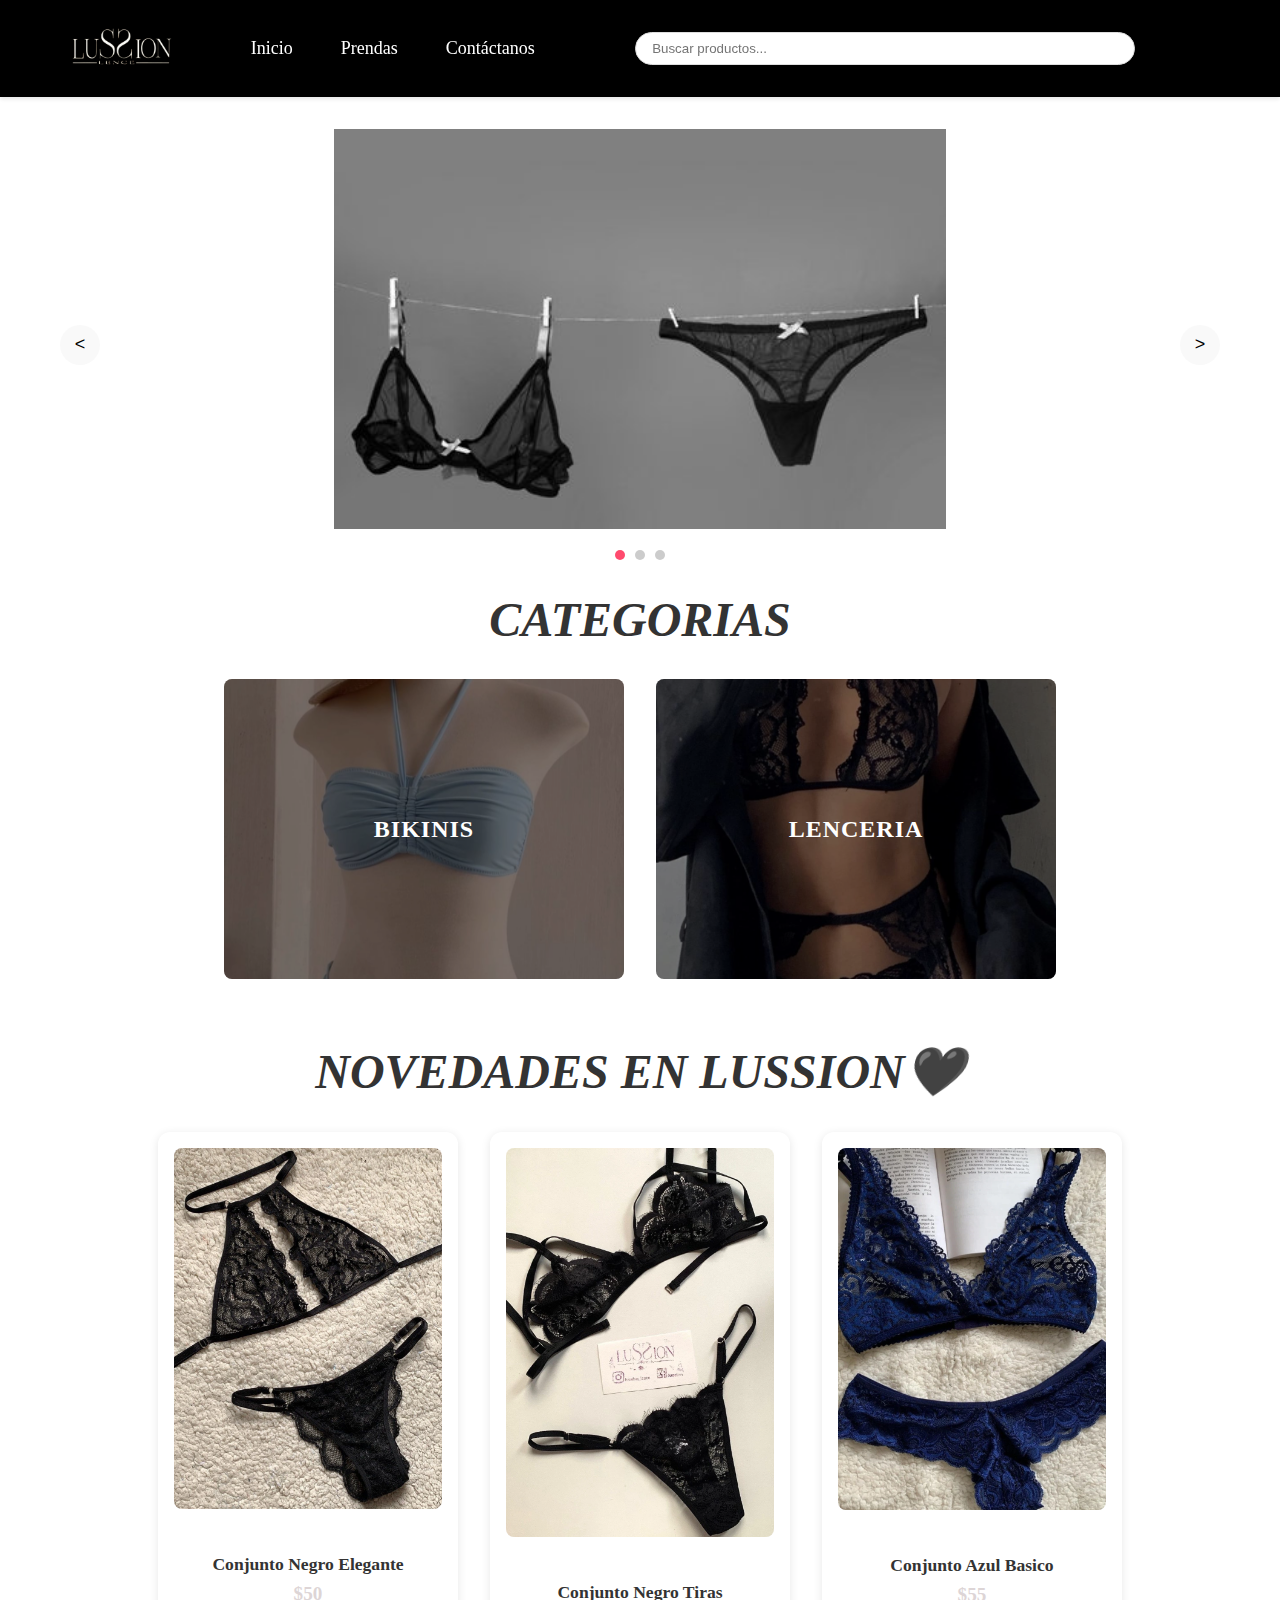
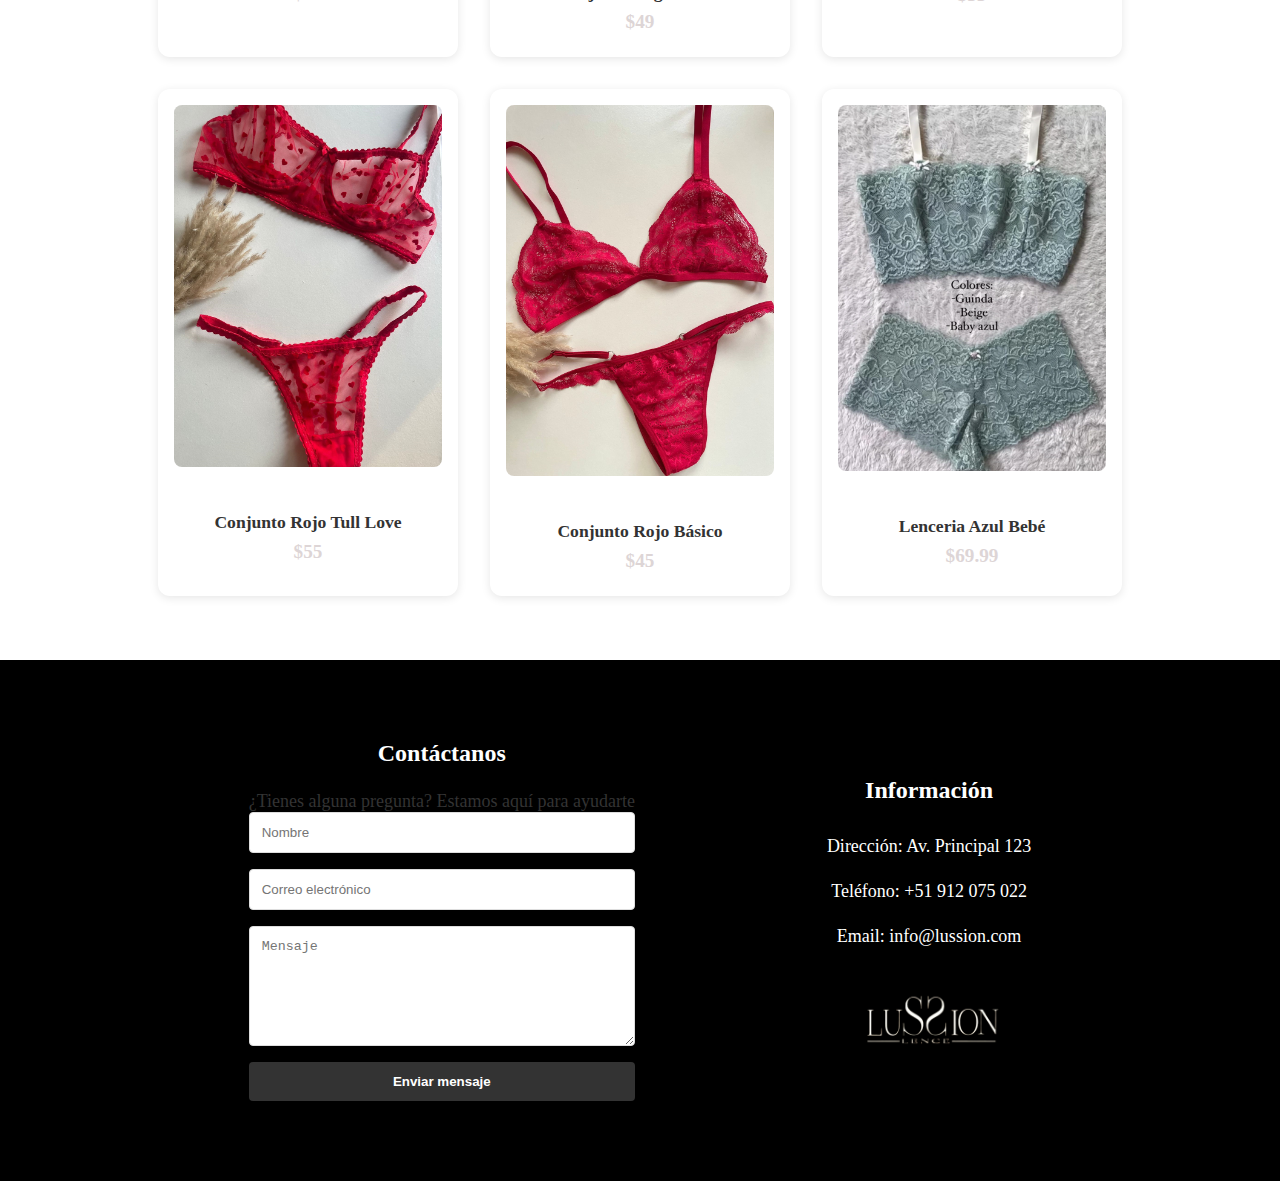
<file: index.html>
<!DOCTYPE html>
<html lang="es">
  <head>
    <meta charset="UTF-8" />
    <meta name="viewport" content="width=device-width, initial-scale=1.0" />
    <title>Lussion Lence</title>

    <link rel="stylesheet" href="style.css" />
  </head>
  <body>
    <nav class="navbar">
      <div class="nav-container">
        <div class="logo">
          <img src="fotos/logo.png" alt="LUSSION" class="logo-image" />
        </div>
        <div class="nav-links">
          <a href="index.html" class="nav-link">Inicio</a>
          <a href="#productGrid" class="nav-link">Prendas</a>
          <a href="#contacto" class="nav-link">Contáctanos</a>
        </div>
        <div class="search-bar">
          <input type="text" placeholder="Buscar productos..." />
          <i class="bx bx-search"></i>
        </div>
        <div class="nav-icons">
          <i class="bx bx-heart"></i>
          <i class="bx bx-cart"></i>
        </div>
        <div class="menu-toggle">
          <i class="bx bx-menu"></i>
        </div>
      </div>
    </nav>

    <div class="carousel">
      <button class="carousel-button prev" id="prevBtn">&lt;</button>
      <button class="carousel-button next" id="nextBtn">&gt;</button>

      <div class="carousel-container">
        <div class="carousel-slide">
          <img src="fotos/carrusel1.jpg" alt="Imagen 1" />
        </div>
        <div class="carousel-slide">
          <img src="fotos/carrusel2.webp" alt="Imagen 2" />
        </div>
        <div class="carousel-slide">
          <img src="fotos/carrusel3.jpg" alt="Imagen 3" />
        </div>
      </div>

      <div class="carousel-dots">
        <span class="dot active"></span>
        <span class="dot"></span>
        <span class="dot"></span>
      </div>
    </div>

    <main>
      <section class="categories">
        <h2>CATEGORIAS</h2>
        <div class="category-grid">
          <a href="category.html?id=1" class="category-card">
            <img src="fotos/bikini celeste.jpg" alt="Conjuntos" />
            <div class="category-overlay">
              <h3>BIKINIS</h3>
            </div>
          </a>
          <a href="lenceria.html" class="category-card">
            <img src="fotos/foto1.jpg" alt="Lencería" />
            <div class="category-overlay">
              <h3>LENCERIA</h3>
            </div>
          </a>
        </div>
      </section>

      <section class="products">
        <h2>NOVEDADES EN LUSSION🖤</h2>
        <div class="product-grid" id="productGrid"></div>
      </section>
    </main>

    <footer id="contacto" class="footer">
      <div class="footer-content">
        <div class="footer-section">
          <h3>Contáctanos</h3>
          <p>¿Tienes alguna pregunta? Estamos aquí para ayudarte</p>
          <form class="contact-form">
            <input type="text" placeholder="Nombre" required />
            <input type="email" placeholder="Correo electrónico" required />
            <textarea placeholder="Mensaje" required></textarea>
            <button type="submit" class="submit-btn">Enviar mensaje</button>
          </form>
        </div>
        <div class="footer-section">
          <h3>Información</h3>
          <ul>
            <li><i class="bx bx-map"></i> Dirección: Av. Principal 123</li>
            <li><i class="bx bx-phone"></i> Teléfono: +51 912 075 022</li>
            <li><i class="bx bx-envelope"></i> Email: info@lussion.com</li>
          </ul>
          <div class="social-links">
            <a href="#"><i class="bx bxl-facebook"></i></a>
            <a href="#"><i class="bx bxl-instagram"></i></a>
            <a href="#"><i class="bx bxl-whatsapp"></i></a>
          </div>
          <div class="logo2">
            <img src="fotos/logo.png" alt="LUSSION" class="logo2-image" />
          </div>
        </div>
      </div>
    </footer>

    <script src="script.js"></script>
  </body>
</html>
</file>
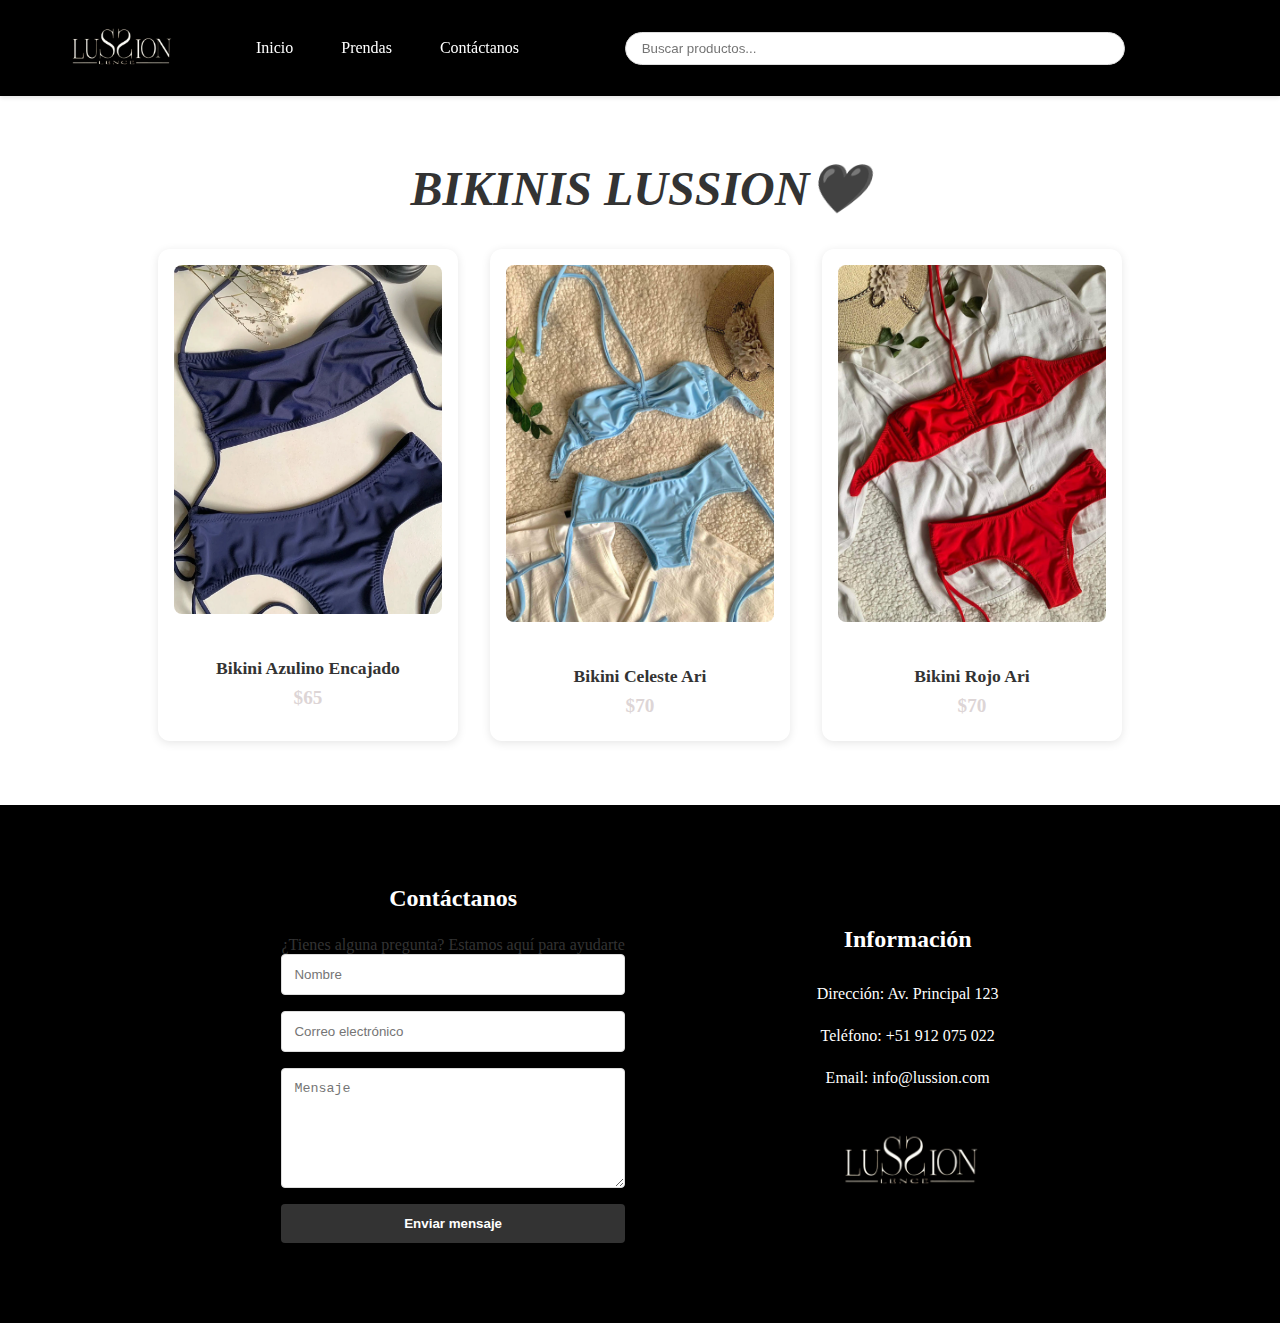
<file: category.html>
<!DOCTYPE html>
<html lang="en">
  <head>
    <meta charset="UTF-8" />
    <meta name="viewport" content="width=device-width, initial-scale=1.0" />
    <title>CATEGORIAS</title>
    <link rel="stylesheet" href="category.css" />
  </head>
  <body>
    <nav class="navbar">
      <div class="nav-container">
        <div class="logo">
          <img src="fotos/logo.png" alt="LUSSION" class="logo-image" />
        </div>
        <div class="nav-links">
          <a href="index.html" class="nav-link">Inicio</a>
          <a href="prendas" class="nav-link">Prendas</a>
          <a href="#contacto" class="nav-link">Contáctanos</a>
        </div>
        <div class="search-bar">
          <input type="text" placeholder="Buscar productos..." />
          <i class="bx bx-search"></i>
        </div>
        <div class="nav-icons">
          <i class="bx bx-heart"></i>
          <i class="bx bx-cart"></i>
        </div>
        <div class="menu-toggle">
          <i class="bx bx-menu"></i>
        </div>
      </div>
    </nav>
    <main>
      <section class="bikini">
        <h2>BIKINIS LUSSION🖤</h2>
        <div class="bikini-grid" id="bikiniGrid"></div>
      </section>
    </main>

    <footer id="contacto" class="footer">
      <div class="footer-content">
        <div class="footer-section">
          <h3>Contáctanos</h3>
          <p>¿Tienes alguna pregunta? Estamos aquí para ayudarte</p>
          <form class="contact-form">
            <input type="text" placeholder="Nombre" required />
            <input type="email" placeholder="Correo electrónico" required />
            <textarea placeholder="Mensaje" required></textarea>
            <button type="submit" class="submit-btn">Enviar mensaje</button>
          </form>
        </div>
        <div class="footer-section">
          <h3>Información</h3>
          <ul>
            <li><i class="bx bx-map"></i> Dirección: Av. Principal 123</li>
            <li><i class="bx bx-phone"></i> Teléfono: +51 912 075 022</li>
            <li><i class="bx bx-envelope"></i> Email: info@lussion.com</li>
          </ul>
          <div class="social-links">
            <a href="#"><i class="bx bxl-facebook"></i></a>
            <a href="#"><i class="bx bxl-instagram"></i></a>
            <a href="#"><i class="bx bxl-whatsapp"></i></a>
          </div>
          <div class="logo2">
            <img src="fotos/logo.png" alt="LUSSION" class="logo2-image" />
          </div>
        </div>
      </div>
    </footer>
    <script src="category.js"></script>
  </body>
</html>
</file>
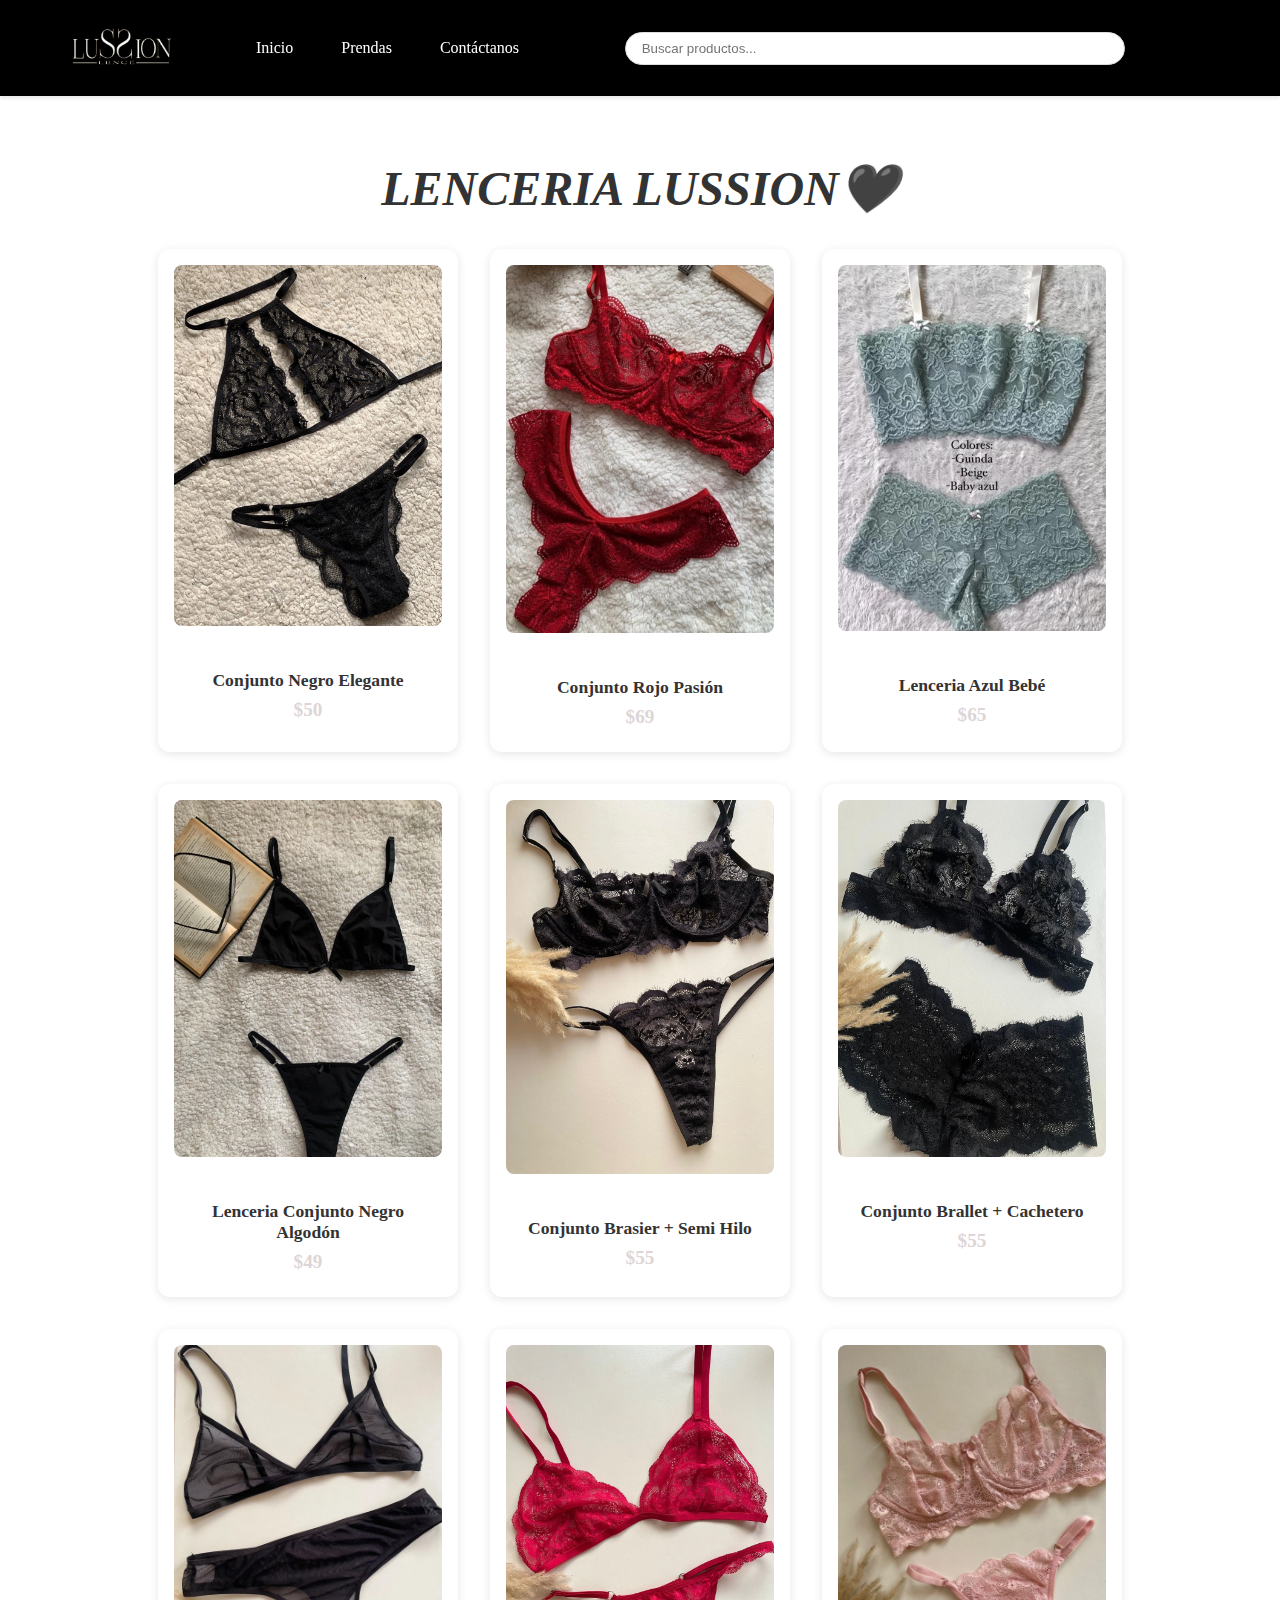
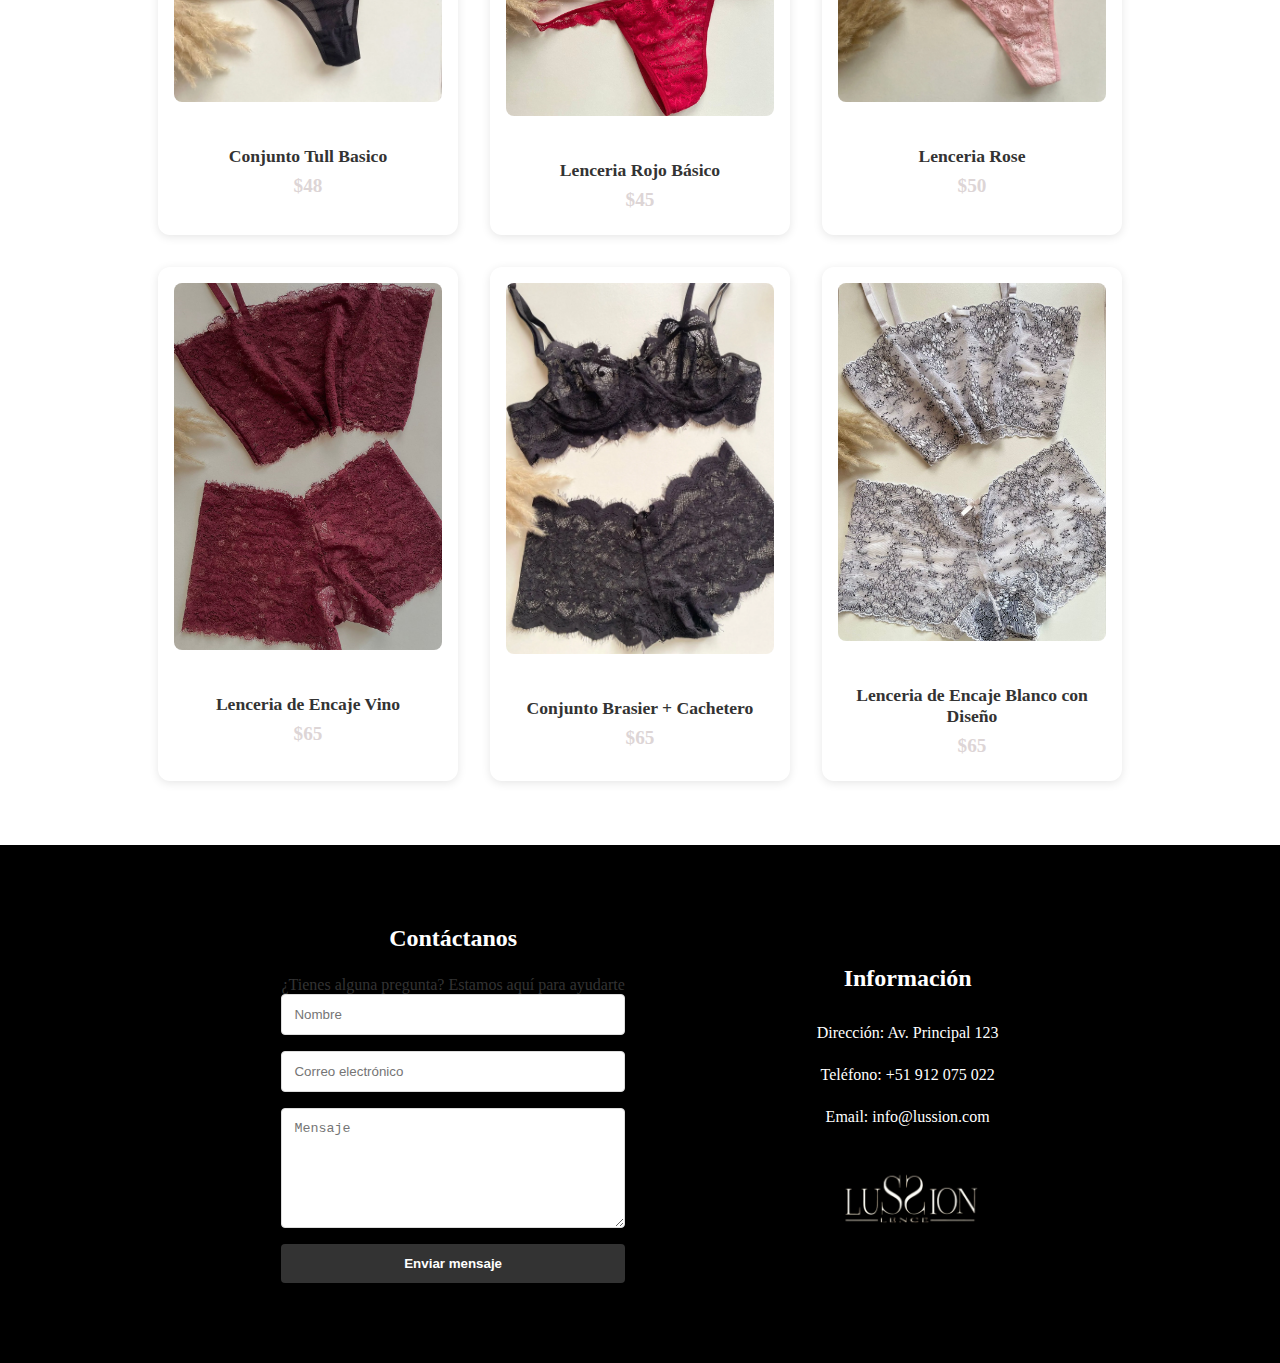
<file: lenceria.html>
<!DOCTYPE html>
<html lang="en">
  <head>
    <meta charset="UTF-8" />
    <meta name="viewport" content="width=device-width, initial-scale=1.0" />
    <title>CATEGORIAS</title>
    <link rel="stylesheet" href="lenceria.css" />
  </head>
  <body>
    <nav class="navbar">
      <div class="nav-container">
        <div class="logo">
          <img src="fotos/logo.png" alt="LUSSION" class="logo-image" />
        </div>
        <div class="nav-links">
          <a href="index.html" class="nav-link">Inicio</a>
          <a href="prendas" class="nav-link">Prendas</a>
          <a href="#contacto" class="nav-link">Contáctanos</a>
        </div>
        <div class="search-bar">
          <input type="text" placeholder="Buscar productos..." />
          <i class="bx bx-search"></i>
        </div>
        <div class="nav-icons">
          <i class="bx bx-heart"></i>
          <i class="bx bx-cart"></i>
        </div>
        <div class="menu-toggle">
          <i class="bx bx-menu"></i>
        </div>
      </div>
    </nav>
    <main>
      <section class="lenceria">
        <h2>LENCERIA LUSSION🖤</h2>
        <div class="lenceria-grid" id="lenceriaGrid"></div>
      </section>
    </main>

    <footer id="contacto" class="footer">
      <div class="footer-content">
        <div class="footer-section">
          <h3>Contáctanos</h3>
          <p>¿Tienes alguna pregunta? Estamos aquí para ayudarte</p>
          <form class="contact-form">
            <input type="text" placeholder="Nombre" required />
            <input type="email" placeholder="Correo electrónico" required />
            <textarea placeholder="Mensaje" required></textarea>
            <button type="submit" class="submit-btn">Enviar mensaje</button>
          </form>
        </div>
        <div class="footer-section">
          <h3>Información</h3>
          <ul>
            <li><i class="bx bx-map"></i> Dirección: Av. Principal 123</li>
            <li><i class="bx bx-phone"></i> Teléfono: +51 912 075 022</li>
            <li><i class="bx bx-envelope"></i> Email: info@lussion.com</li>
          </ul>
          <div class="social-links">
            <a href="#"><i class="bx bxl-facebook"></i></a>
            <a href="#"><i class="bx bxl-instagram"></i></a>
            <a href="#"><i class="bx bxl-whatsapp"></i></a>
          </div>
          <div class="logo2">
            <img src="fotos/logo.png" alt="LUSSION" class="logo2-image" />
          </div>
        </div>
      </div>
    </footer>
    <script src="lenceria.js"></script>
  </body>
</html>
</file>
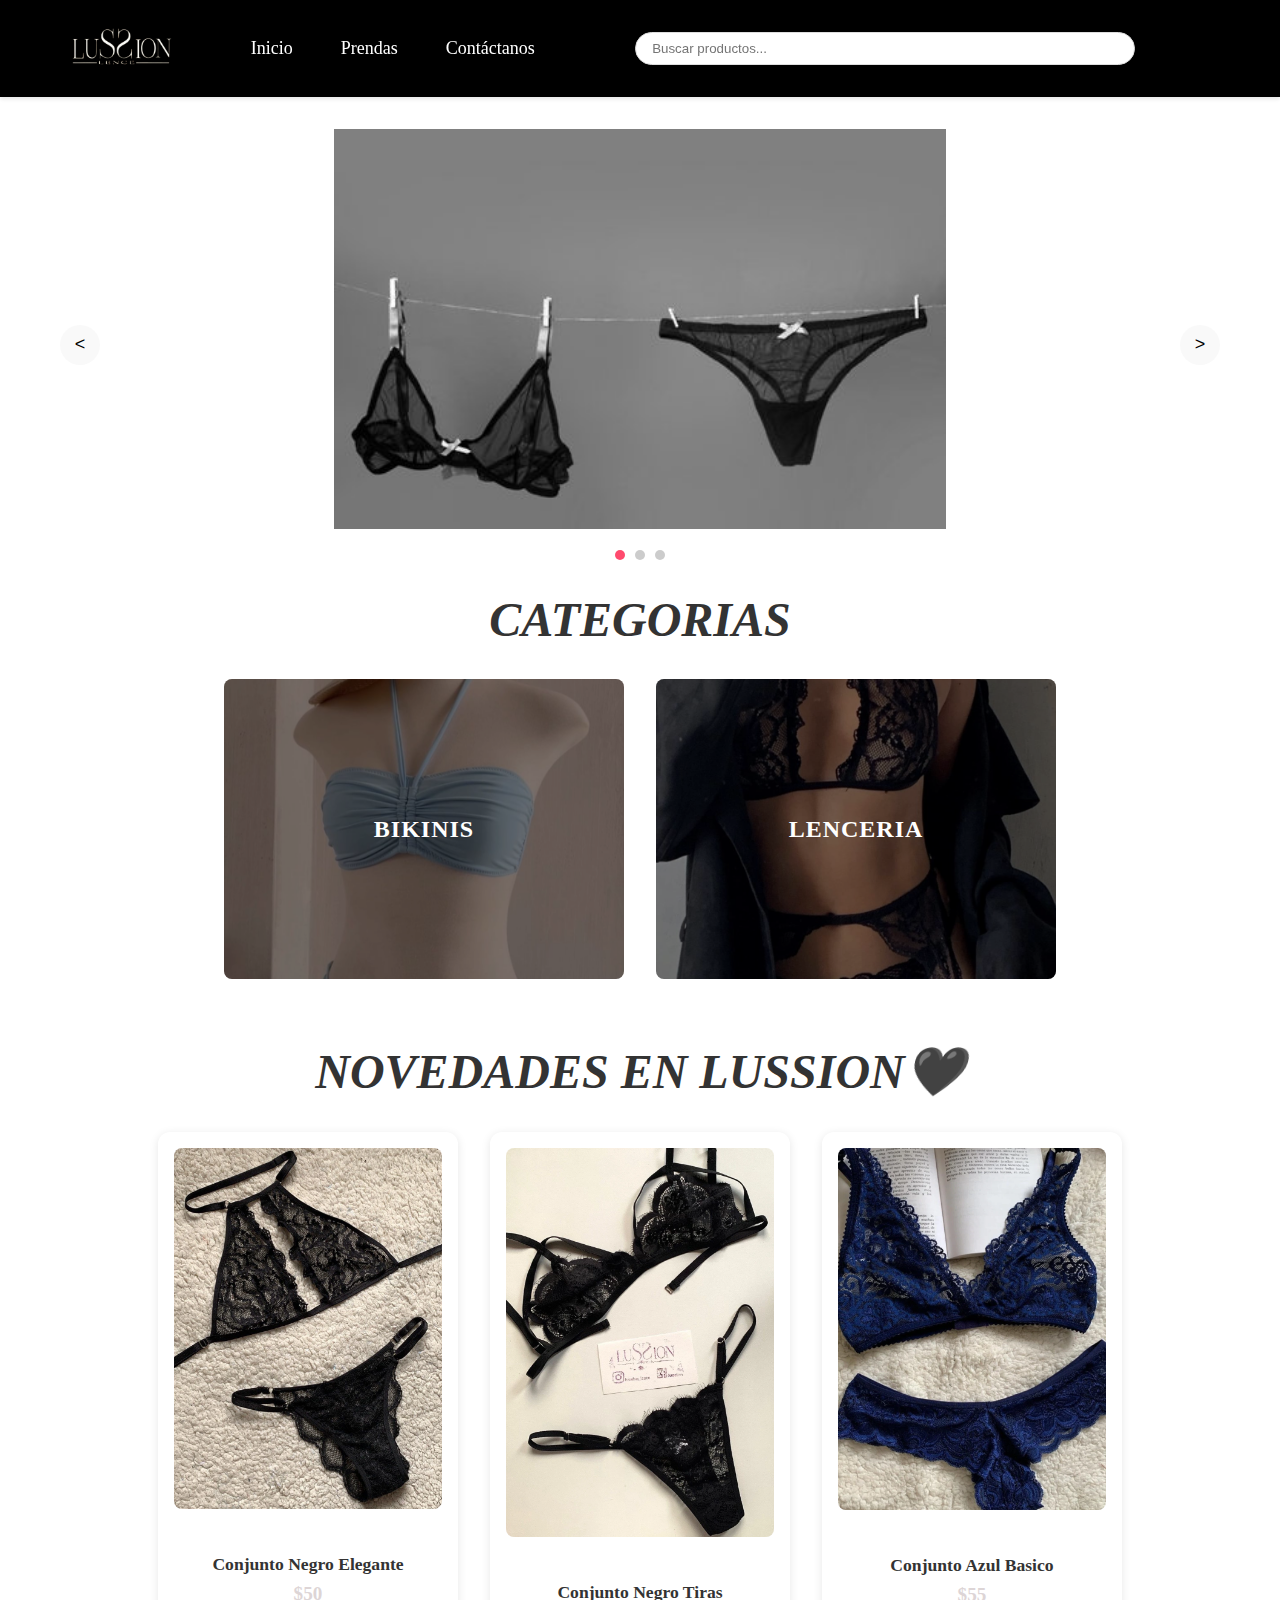
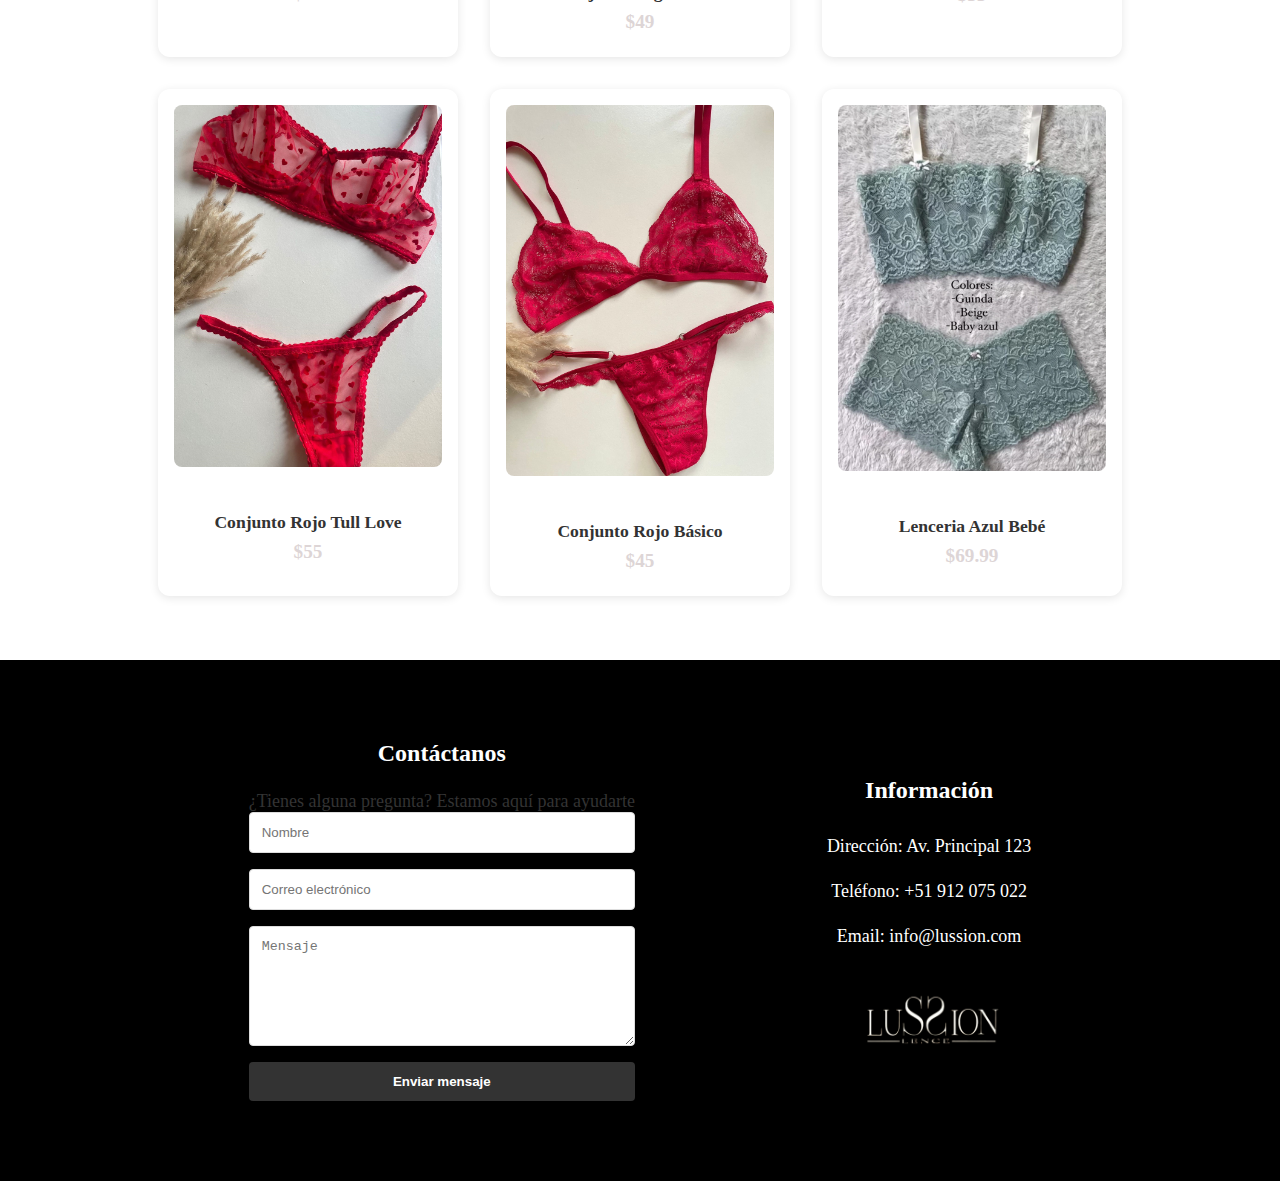
<file: product.html>
<!DOCTYPE html>
<html lang="es">
  <head>
    <meta charset="UTF-8" />
    <meta name="viewport" content="width=device-width, initial-scale=1.0" />
    <title>Detalle del Producto - Lussion</title>
    <link rel="stylesheet" href="product.css" />
  </head>
  <body>
    <nav class="navbar">
      <div class="nav-container">
        <div class="logo">
          <img src="fotos/logo.png" alt="LUSSION" class="logo-image" />
        </div>
        <div class="nav-links">
          <a href="index.html" class="nav-link">Inicio</a>
          <a href="/prendas" class="nav-link">Prendas</a>
          <a href="#contacto" class="nav-link">Contáctanos</a>
        </div>
        <div class="search-bar">
          <input type="text" placeholder="Buscar productos..." />
          <i class="bx bx-search"></i>
        </div>
        <div class="nav-icons">
          <i class="bx bx-heart"></i>
          <i class="bx bx-cart"></i>
        </div>
        <div class="menu-toggle">
          <i class="bx bx-menu"></i>
        </div>
      </div>
    </nav>

    <main>
      <div class="product-detail">
        <div class="product-images">
          <button class="carousel-btn left" id="prevBtn">&#10094;</button>
          <img src="" alt="" class="main-image" id="mainImage" />
          <button class="carousel-btn right" id="nextBtn">&#10095;</button>
          <div class="thumbnail-grid" id="thumbnailGrid"></div>
        </div>
        <div class="product-info">
          <h1 id="productName"></h1>
          <p class="price" id="productPrice"></p>
          <p class="description" id="productDescription"></p>

          <div>
            <h3>Talla</h3>
            <div class="size-options" id="sizeOptions"></div>
          </div>

          <div>
            <h3>Color</h3>
            <div class="color-options" id="colorOptions"></div>
          </div>

          <div>
            <h3>Cantidad</h3>
            <div class="quantity-selector">
              <button class="quantity-btn" onclick="updateQuantity(-1)">
                -
              </button>
              <span id="quantity">1</span>
              <button class="quantity-btn" onclick="updateQuantity(1)">
                +
              </button>
            </div>
          </div>

          <button class="add-to-cart">Agregar al Carrito</button>
          <a id="whatsappBtn" class="add-to-cart" href="#" target="_blank">
            Adquirir Producto
          </a>
        </div>
      </div>
    </main>

    <footer id="contacto" class="footer">
      <div class="footer-content">
        <div class="footer-section">
          <h3>Contáctanos</h3>
          <p>¿Tienes alguna pregunta? Estamos aquí para ayudarte</p>
          <form class="contact-form">
            <input type="text" placeholder="Nombre" required />
            <input type="email" placeholder="Correo electrónico" required />
            <textarea placeholder="Mensaje" required></textarea>
            <button type="submit" class="submit-btn">Enviar mensaje</button>
          </form>
        </div>
        <div class="footer-section">
          <h3>Información</h3>
          <ul>
            <li><i class="bx bx-map"></i> Dirección: Av. Principal 123</li>
            <li><i class="bx bx-phone"></i> Teléfono: (01) 123-4567</li>
            <li><i class="bx bx-envelope"></i> Email: info@lussion.com</li>
          </ul>
          <div class="social-links">
            <a href="#"><i class="bx bxl-facebook"></i></a>
            <a href="#"><i class="bx bxl-instagram"></i></a>
            <a href="#"><i class="bx bxl-whatsapp"></i></a>
          </div>
          <div class="logo2">
            <img src="fotos/logo.png" alt="LUSSION" class="logo2-image" />
          </div>
        </div>
      </div>
    </footer>

    <script src="product.js"></script>
  </body>
</html>
</file>
<file: style.css>
* {
  margin: 0;
  padding: 0;
  box-sizing: border-box;
}

body {
  font-family: "Time New Roman", serif;
  font-size: 18px;
  background-color: white;
  color: #333;
}

/* Navbar Styles */
.navbar {
  background-color: black;
  box-shadow: 0 2px 4px rgba(0, 0, 0, 0.1);
  position: sticky;
  top: 0;
  z-index: 1000;
}

.nav-container {
  max-width: 1200px;
  margin: 0 auto;
  padding: 1rem;
  display: flex;
  align-items: center;
  justify-content: space-between;
}

.logo {
  flex-shrink: 0;
}

.logo-image {
  height: 60px;
  width: auto;
}

/* Carousel Styles */
.carousel {
  position: relative;
  max-width: 1200px;
  margin: 2rem auto;
  overflow: hidden;
}

.carousel-container {
  display: flex;
  transition: transform 0.5s ease-in-out;
}

.carousel-slide {
  min-width: 100%;
  padding: 0 1rem;
}

.carousel-slide img {
  width: 100%;
  height: 400px;
  object-fit: contain;
  border-radius: 8px;
}

.carousel-button {
  position: absolute;
  top: 50%;
  transform: translateY(-50%);
  background: rgba(247, 247, 247, 0.7);
  border: none;
  width: 40px;
  height: 40px;
  border-radius: 50%;
  cursor: pointer;
  font-size: 18px;
  z-index: 10;
  transition: background-color 0.3s ease;
}

.carousel-button:hover {
  background: rgba(255, 255, 255, 0.9);
}

.prev {
  left: 20px;
}

.next {
  right: 20px;
}

.carousel-dots {
  display: flex;
  justify-content: center;
  margin-top: 1rem;
}

.dot {
  width: 10px;
  height: 10px;
  background: #ccc;
  border-radius: 50%;
  margin: 0 5px;
  cursor: pointer;
  transition: background-color 0.3s ease;
}

.dot.active {
  background: #ff4b6e;
}

/* Categories Section */
.categories {
  margin: 2rem 0;
}

h2 {
  text-align: center;
  font-family: "Times New Roman", Times, serif;
  font-style: italic;
  font-size: 3rem;
  margin: 2rem;
}

.category-grid {
  display: flex;
  justify-content: center;
  gap: 2rem;
  margin-top: 1rem;
  padding: 0 1rem;
}

.category-card {
  flex: 0 1 400px;
  position: relative;
  overflow: hidden;
  border-radius: 8px;
  max-width: 400px;
  aspect-ratio: 4 / 3;
}

.category-card img {
  width: 100%;
  height: 100%;
  object-fit: cover;
  transition: transform 0.3s ease;
  display: block;
}

.category-card:hover img {
  transform: scale(1.05);
}

.category-overlay {
  position: absolute;
  inset: 0;
  background: rgba(0, 0, 0, 0.3);
  display: flex;
  align-items: center;
  justify-content: center;
  color: white;
}

.category-overlay h3 {
  font-size: 1.5rem;
  font-weight: 600;
  text-transform: uppercase;
  letter-spacing: 1px;
  margin: 0;
}

/* Products Section */
.products {
  margin: 4rem 0;
  grid-template-columns: repeat(auto-fit, minmax(400px, 1fr));
}

.product-grid {
  display: flex;
  flex-wrap: wrap;
  justify-content: center;
  gap: 2rem;
  margin-top: 1rem;
  padding: 0 1rem;
}

.product-card {
  flex: 0 0 300px;
  background: white;
  border-radius: 12px;
  overflow: hidden;
  box-shadow: 0 2px 10px rgba(0, 0, 0, 0.1);
  transition: all 0.3s ease;
  position: relative;
}

.product-card::before {
  content: "";
  position: absolute;
  inset: 0;
  border-radius: 12px;
  padding: 2px;
  background: linear-gradient(45deg, #ddd5d6, #ffffff);
  mask: linear-gradient(#ffffff 0 0) content-box, linear-gradient(#ffffff 0 0);
  -webkit-mask-composite: xor;
  mask-composite: exclude;
  opacity: 0;
  transition: opacity 0.3s ease;
}

.product-card:hover {
  transform: translateY(-5px);
  box-shadow: 0 5px 20px rgba(0, 0, 0, 0.15);
}

.product-card:hover::before {
  opacity: 1;
}

.product-card a {
  text-decoration: none;
  color: inherit;
}

.product-card a:hover {
  text-decoration: none;
}

.product-image {
  position: relative;
  padding: 1rem;
}

.product-image img {
  width: 100%;
  height: 100%;
  object-fit: cover;
  border-radius: 8px;
}

.product-details {
  padding: 1.5rem;
  text-align: center;
}

.product-name {
  font-size: 1.1rem;
  font-weight: 600;
  margin-bottom: 0.5rem;
  color: #333;
}

.product-price {
  color: #ddd5d6;
  font-weight: 700;
  font-size: 1.2rem;
}

/* Navigation Links */
.nav-links {
  display: flex;
  gap: 2rem;
  margin: 0 2rem;
}

.nav-link {
  color: white;
  text-decoration: none;
  font-weight: 500;
  padding: 0.5rem;
  transition: color 0.3s ease;
}

.nav-link:hover {
  color: #e0dcdd;
}

/* Search Bar */
.search-bar {
  position: relative;
  flex: 1;
  max-width: 500px;
  margin: 0 2rem;
  display: block;
}

.search-bar input {
  width: 100%;
  padding: 0.5rem 2rem 0.5rem 1rem;
  border: 1px solid #ddd;
  border-radius: 25px;
  outline: none;
}

.search-bar i {
  position: relative;
  right: 1rem;
  top: 50%;
  transform: translateY(-50%);
  color: #666;
}

/* Footer Styles */
.footer {
  background-color: black;
  padding: 4rem 0;
  margin-top: 4rem;
}

.footer-content {
  max-width: 1200px;
  margin: auto;
  padding: 1rem;
  display: flex;
  grid-template-columns: repeat(2, 1fr);
  justify-content: center;
  align-items: center;
  gap: 12rem;
}

.footer-section h3 {
  text-align: center;
  color: white;
  font-size: 1.5rem;
  margin-bottom: 1.5rem;
}

.contact-form {
  display: flex;
  flex-direction: column;
  gap: 1rem;
}

.contact-form input,
.contact-form textarea {
  padding: 0.75rem;
  border: 1px solid #ddd;
  border-radius: 4px;
  outline: none;
}

.contact-form textarea {
  height: 120px;
  resize: vertical;
}

.submit-btn {
  background-color: #333;
  color: white;
  padding: 0.75rem;
  border: none;
  border-radius: 4px;
  cursor: pointer;
  font-weight: bold;
  transition: background-color 0.3s ease;
}

.submit-btn:hover {
  background-color: #e63d5c;
}

.footer-section ul {
  list-style: none;
  margin-bottom: 2rem;
}

.footer-section ul li {
  display: flex;
  flex-direction: column;
  align-items: center;
  color: white;
  text-align: center;
  gap: 0.5rem;
  margin-bottom: 1rem;
}

.social-links {
  display: flex;
  gap: 1rem;
}

.social-links a {
  color: white;
  font-size: 1.5rem;
  transition: color 0.3s ease;
}

.social-links a:hover {
  color: #ddd5d6;
}
.logo2 {
  flex-shrink: 0;
  text-align: center;
}

.logo2-image {
  height: 5rem;
  width: auto;
}

/* Responsive Design */
@media (max-width: 768px) {
  .nav-container {
    flex-wrap: wrap;
  }

  .nav-links {
    order: 3;
    width: 100%;
    justify-content: center;
    margin: 1rem 0;
  }

  .search-bar {
    order: 2;
    margin: 1rem 0;
    max-width: 100%;
  }

  .menu-toggle {
    display: block;
  }

  .category-grid {
    flex-direction: column;
    align-items: center;
    gap: 1rem;
  }

  .category-card {
    width: 100%;
    aspect-ratio: 4 / 3;
  }

  .category-card img {
    width: 100%;
    height: 100%; /* Llenar completamente el contenedor */
    object-fit: cover; /* Asegura que la imagen se adapte bien */
  }

  .product-card {
    flex: 0 0 calc(50% - 1rem);
  }
}
@media (max-width: 768px) {
  .product-grid {
    gap: 1.5rem;
  }

  .product-card {
    flex: 0 0 calc(50% - 1rem);
  }
}

@media (max-width: 480px) {
  .product-card {
    flex: 0 0 100%;
  }

  .nav-icons {
    gap: 0.5rem;
  }
}
@media (max-width: 768px) {
  .footer-content {
    flex-direction: column;
    align-items: center;
  }

  .footer-section {
    margin-bottom: 2rem;
    text-align: center;
  }

  .contact-form input,
  .contact-form textarea,
  .submit-btn {
    width: 100%;
    margin: auto;
  }

  .logo2-image {
    margin: 1rem auto;
  }
}
</file>
<file: category.css>
* {
  margin: 0;
  padding: 0;
  box-sizing: border-box;
}

body {
  font-family: "Time New Roman";
  background-color: white;
  color: #333;
}

/* Navbar Styles */
.navbar {
  background-color: black;
  box-shadow: 0 2px 4px rgba(0, 0, 0, 0.1);
  position: sticky;
  top: 0;
  z-index: 1000;
}

.nav-container {
  max-width: 1200px;
  margin: 0 auto;
  padding: 1rem;
  display: flex;
  align-items: center;
  justify-content: space-between;
}

.logo {
  flex-shrink: 0;
}

.logo-image {
  height: 60px;
  width: auto;
}
h2 {
  text-align: center;
  font-family: "Times New Roman", Times, serif;
  font-style: italic;
  font-size: 3rem;
  margin: 2rem;
}

/* Products Section */
.bikini {
  margin: 4rem 0;
  grid-template-columns: repeat(auto-fit, minmax(400px, 1fr));
}

.bikini-grid {
  display: flex;
  flex-wrap: wrap;
  justify-content: center;
  gap: 2rem;
  margin-top: 1rem;
  padding: 0 1rem;
}

.bikini-card {
  flex: 0 0 300px;
  background: white;
  border-radius: 12px;
  overflow: hidden;
  box-shadow: 0 2px 10px rgba(0, 0, 0, 0.1);
  transition: all 0.3s ease;
  position: relative;
}

.bikini-card::before {
  content: "";
  position: absolute;
  inset: 0;
  border-radius: 12px;
  padding: 2px;
  background: linear-gradient(45deg, #ddd5d6, #ffffff);
  mask: linear-gradient(#ffffff 0 0) content-box, linear-gradient(#ffffff 0 0);
  -webkit-mask-composite: xor;
  mask-composite: exclude;
  opacity: 0;
  transition: opacity 0.3s ease;
}

.bikini-card:hover {
  transform: translateY(-5px);
  box-shadow: 0 5px 20px rgba(0, 0, 0, 0.15);
}

.bikini-card:hover::before {
  opacity: 1;
}

.bikini-card a {
  text-decoration: none;
  color: inherit;
}

.bikini-card a:hover {
  text-decoration: none;
}

.bikini-image {
  position: relative;
  padding: 1rem;
}

.bikini-image img {
  width: 100%;
  height: 100%;
  object-fit: cover;
  border-radius: 8px;
}

.bikini-details {
  padding: 1.5rem;
  text-align: center;
}

.bikini-name {
  font-size: 1.1rem;
  font-weight: 600;
  margin-bottom: 0.5rem;
  color: #333;
}

.bikini-price {
  color: #ddd5d6;
  font-weight: 700;
  font-size: 1.2rem;
}

/* Navigation Links */
.nav-links {
  display: flex;
  gap: 2rem;
  margin: 0 2rem;
}

.nav-link {
  color: white;
  text-decoration: none;
  font-weight: 500;
  padding: 0.5rem;
  transition: color 0.3s ease;
}

.nav-link:hover {
  color: #e0dcdd;
}

/* Search Bar */
.search-bar {
  position: relative;
  flex: 1;
  max-width: 500px;
  margin: 0 2rem;
  display: block;
}

.search-bar input {
  width: 100%;
  padding: 0.5rem 2rem 0.5rem 1rem;
  border: 1px solid #ddd;
  border-radius: 25px;
  outline: none;
}

.search-bar i {
  position: relative;
  right: 1rem;
  top: 50%;
  transform: translateY(-50%);
  color: #666;
}

/* Footer Styles */
.footer {
  background-color: black;
  padding: 4rem 0;
  margin-top: 4rem;
}

.footer-content {
  max-width: 1200px;
  margin: auto;
  padding: 1rem;
  display: flex;
  grid-template-columns: repeat(2, 1fr);
  justify-content: center;
  align-items: center;
  gap: 12rem;
}

.footer-section h3 {
  text-align: center;
  color: white;
  font-size: 1.5rem;
  margin-bottom: 1.5rem;
}

.contact-form {
  display: flex;
  flex-direction: column;
  gap: 1rem;
}

.contact-form input,
.contact-form textarea {
  padding: 0.75rem;
  border: 1px solid #ddd;
  border-radius: 4px;
  outline: none;
}

.contact-form textarea {
  height: 120px;
  resize: vertical;
}

.submit-btn {
  background-color: #333;
  color: white;
  padding: 0.75rem;
  border: none;
  border-radius: 4px;
  cursor: pointer;
  font-weight: bold;
  transition: background-color 0.3s ease;
}

.submit-btn:hover {
  background-color: #e63d5c;
}

.footer-section ul {
  list-style: none;
  margin-bottom: 2rem;
}

.footer-section ul li {
  display: flex;
  flex-direction: column;
  align-items: center;
  color: white;
  text-align: center;
  gap: 0.5rem;
  margin-bottom: 1rem;
}

.social-links {
  display: flex;
  gap: 1rem;
}

.social-links a {
  color: white;
  font-size: 1.5rem;
  transition: color 0.3s ease;
}

.social-links a:hover {
  color: #ddd5d6;
}
.logo2 {
  flex-shrink: 0;
  text-align: center;
}

.logo2-image {
  height: 5rem;
  width: auto;
}

/* Responsive Design */
@media (max-width: 768px) {
  .nav-container {
    flex-wrap: wrap;
  }

  .nav-links {
    order: 3;
    width: 100%;
    justify-content: center;
    margin: 1rem 0;
  }

  .search-bar {
    order: 2;
    margin: 1rem 0;
    max-width: 100%;
  }

  .menu-toggle {
    display: block;
  }
  .bikini-card {
    flex: 0 0 calc(50% - 1rem);
  }
}

@media (max-width: 768px) {
  .bikini-grid {
    gap: 1.5rem;
  }

  .bikini-card {
    flex: 0 0 calc(50% - 1rem);
  }
}

@media (max-width: 480px) {
  .bikini-card {
    flex: 0 0 100%;
  }

  .nav-icons {
    gap: 0.5rem;
  }
}

@media (max-width: 768px) {
  .footer-content {
    flex-direction: column;
    align-items: center;
  }

  .footer-section {
    margin-bottom: 2rem;
    text-align: center;
  }

  .contact-form input,
  .contact-form textarea,
  .submit-btn {
    width: 100%;
    margin: auto;
  }

  .logo2-image {
    margin: 1rem auto;
  }
}
</file>
<file: lenceria.css>
* {
  margin: 0;
  padding: 0;
  box-sizing: border-box;
}

body {
  font-family: "Time New Roman";
  background-color: white;
  color: #333;
}

/* Navbar Styles */
.navbar {
  background-color: black;
  box-shadow: 0 2px 4px rgba(0, 0, 0, 0.1);
  position: sticky;
  top: 0;
  z-index: 1000;
}

.nav-container {
  max-width: 1200px;
  margin: 0 auto;
  padding: 1rem;
  display: flex;
  align-items: center;
  justify-content: space-between;
}

.logo {
  flex-shrink: 0;
}

.logo-image {
  height: 60px;
  width: auto;
}
h2 {
  text-align: center;
  font-family: "Times New Roman", Times, serif;
  font-style: italic;
  font-size: 3rem;
  margin: 2rem;
}

/* Products Section */
.lenceria {
  margin: 4rem 0;
  grid-template-columns: repeat(auto-fit, minmax(400px, 1fr));
}

.lenceria-grid {
  display: flex;
  flex-wrap: wrap;
  justify-content: center;
  gap: 2rem;
  margin-top: 1rem;
  padding: 0 1rem;
}

.lenceria-card {
  flex: 0 0 300px;
  background: white;
  border-radius: 12px;
  overflow: hidden;
  box-shadow: 0 2px 10px rgba(0, 0, 0, 0.1);
  transition: all 0.3s ease;
  position: relative;
}

.lenceria-card::before {
  content: "";
  position: absolute;
  inset: 0;
  border-radius: 12px;
  padding: 2px;
  background: linear-gradient(45deg, #ddd5d6, #ffffff);
  mask: linear-gradient(#ffffff 0 0) content-box, linear-gradient(#ffffff 0 0);
  -webkit-mask-composite: xor;
  mask-composite: exclude;
  opacity: 0;
  transition: opacity 0.3s ease;
}

.lenceria-card:hover {
  transform: translateY(-5px);
  box-shadow: 0 5px 20px rgba(0, 0, 0, 0.15);
}

.lenceria-card:hover::before {
  opacity: 1;
}

.lenceria-card a {
  text-decoration: none;
  color: inherit;
}

.lenceria-card a:hover {
  text-decoration: none;
}

.lenceria-image {
  position: relative;
  padding: 1rem;
}

.lenceria-image img {
  width: 100%;
  height: 100%;
  object-fit: cover;
  border-radius: 8px;
}

.lenceria-details {
  padding: 1.5rem;
  text-align: center;
}

.lenceria-name {
  font-size: 1.1rem;
  font-weight: 600;
  margin-bottom: 0.5rem;
  color: #333;
}

.lenceria-price {
  color: #ddd5d6;
  font-weight: 700;
  font-size: 1.2rem;
}

/* Navigation Links */
.nav-links {
  display: flex;
  gap: 2rem;
  margin: 0 2rem;
}

.nav-link {
  color: white;
  text-decoration: none;
  font-weight: 500;
  padding: 0.5rem;
  transition: color 0.3s ease;
}

.nav-link:hover {
  color: #e0dcdd;
}

/* Search Bar */
.search-bar {
  position: relative;
  flex: 1;
  max-width: 500px;
  margin: 0 2rem;
  display: block;
}

.search-bar input {
  width: 100%;
  padding: 0.5rem 2rem 0.5rem 1rem;
  border: 1px solid #ddd;
  border-radius: 25px;
  outline: none;
}

.search-bar i {
  position: relative;
  right: 1rem;
  top: 50%;
  transform: translateY(-50%);
  color: #666;
}

/* Footer Styles */
.footer {
  background-color: black;
  padding: 4rem 0;
  margin-top: 4rem;
}

.footer-content {
  max-width: 1200px;
  margin: auto;
  padding: 1rem;
  display: flex;
  grid-template-columns: repeat(2, 1fr);
  justify-content: center;
  align-items: center;
  gap: 12rem;
}

.footer-section h3 {
  text-align: center;
  color: white;
  font-size: 1.5rem;
  margin-bottom: 1.5rem;
}

.contact-form {
  display: flex;
  flex-direction: column;
  gap: 1rem;
}

.contact-form input,
.contact-form textarea {
  padding: 0.75rem;
  border: 1px solid #ddd;
  border-radius: 4px;
  outline: none;
}

.contact-form textarea {
  height: 120px;
  resize: vertical;
}

.submit-btn {
  background-color: #333;
  color: white;
  padding: 0.75rem;
  border: none;
  border-radius: 4px;
  cursor: pointer;
  font-weight: bold;
  transition: background-color 0.3s ease;
}

.submit-btn:hover {
  background-color: #e63d5c;
}

.footer-section ul {
  list-style: none;
  margin-bottom: 2rem;
}

.footer-section ul li {
  display: flex;
  flex-direction: column;
  align-items: center;
  color: white;
  text-align: center;
  gap: 0.5rem;
  margin-bottom: 1rem;
}

.social-links {
  display: flex;
  gap: 1rem;
}

.social-links a {
  color: white;
  font-size: 1.5rem;
  transition: color 0.3s ease;
}

.social-links a:hover {
  color: #ddd5d6;
}
.logo2 {
  flex-shrink: 0;
  text-align: center;
}

.logo2-image {
  height: 5rem;
  width: auto;
}

/* Responsive Design */
@media (max-width: 768px) {
  .nav-container {
    flex-wrap: wrap;
  }

  .nav-links {
    order: 3;
    width: 100%;
    justify-content: center;
    margin: 1rem 0;
  }

  .search-bar {
    order: 2;
    margin: 1rem 0;
    max-width: 100%;
  }

  .menu-toggle {
    display: block;
  }
  .lenceria-card {
    flex: 0 0 calc(50% - 1rem);
  }
}

@media (max-width: 768px) {
  .lenceria-grid {
    gap: 1.5rem;
  }

  .lenceria-card {
    flex: 0 0 calc(50% - 1rem);
  }
}

@media (max-width: 480px) {
  .lenceria-card {
    flex: 0 0 100%;
  }

  .nav-icons {
    gap: 0.5rem;
  }
}

@media (max-width: 768px) {
  .footer-content {
    flex-direction: column;
    align-items: center;
  }

  .footer-section {
    margin-bottom: 2rem;
    text-align: center;
  }

  .contact-form input,
  .contact-form textarea,
  .submit-btn {
    width: 100%;
    margin: auto;
  }

  .logo2-image {
    margin: 1rem auto;
  }
}
</file>
<file: product.css>
* {
  margin: 0;
  padding: 0;
  box-sizing: border-box;
}

body {
  font-family: "Time New Roman", serif;
  font-size: 18px;
  background-color: white;
  color: #333;
}

/* Navbar Styles */
.navbar {
  background-color: black;
  box-shadow: 0 2px 4px rgba(0, 0, 0, 0.1);
  position: sticky;
  top: 0;
  z-index: 1000;
}

.nav-container {
  max-width: 1200px;
  margin: 0 auto;
  padding: 1rem;
  display: flex;
  align-items: center;
  justify-content: space-between;
}

.logo {
  flex-shrink: 0;
}

.logo-image {
  height: 60px;
  width: auto;
}

/* Navigation Links */
.nav-links {
  display: flex;
  gap: 2rem;
  margin: 0 2rem;
}

.nav-link {
  color: white;
  text-decoration: none;
  font-weight: 500;
  padding: 0.5rem;
  transition: color 0.3s ease;
}

.nav-link:hover {
  color: #e0dcdd;
}

/* Search Bar */
.search-bar {
  position: relative;
  flex: 1;
  max-width: 500px;
  margin: 0 2rem;
}

.search-bar input {
  width: 100%;
  padding: 0.5rem 2rem 0.5rem 1rem;
  border: 1px solid #ddd;
  border-radius: 25px;
  outline: none;
}

.search-bar i {
  position: relative;
  right: 1rem;
  top: 50%;
  transform: translateY(-50%);
  color: #666;
}

/* Product Detail Styles - Updated */
.product-detail {
  display: grid;
  grid-template-columns: 1fr 1fr;
  gap: 3rem;
  flex-wrap: wrap;
  justify-content: center;
  margin: 40px;
}

.product-images {
  flex: 1; /*dudando*/
  display: flex;
  flex-direction: column;
  align-items: center;
  justify-content: center;
  position: relative;
  max-width: 400px;
}

.main-image {
  max-width: 80%;
  height: auto;
  border-radius: 50px;
}

.carousel-btn {
  position: absolute;
  top: 50%;
  transform: translateY(-50%);
  background-color: rgba(0, 0, 0, 0.5);
  color: #fff;
  border: none;
  padding: 10px;
  cursor: pointer;
  border-radius: 50%;
}

.carousel-btn.left {
  left: -10px;
}

.carousel-btn.right {
  right: -10px;
}

.thumbnail-grid {
  display: flex;
  gap: 10px;
  margin-top: 10px;
  justify-content: center;
}

.thumbnail {
  width: 50px;
  height: 50px;
  object-fit: cover;
  cursor: pointer;
  border: 2px solid transparent;
  border-radius: 5px;
}

.thumbnail:hover,
.thumbnail.active {
  border-color: #000;
}

.product-info {
  display: flex;
  flex-direction: column;
  gap: 1.5rem;
}

.size-options,
.color-options {
  display: flex;
  gap: 0.5rem;
}

.size-btn,
.color-btn {
  padding: 0.5rem 1rem;
  border: 1px solid #ddd;
  border-radius: 4px;
  cursor: pointer;
}

.size-btn.selected,
.color-btn.selected {
  background-color: beige;
  color: white;
  border-color: rgb(204, 179, 98);
}

.quantity-selector {
  display: flex;
  align-items: center;
  gap: 1rem;
}

.quantity-btn {
  padding: 0.5rem 1rem;
  border: 1px solid #ddd;
  background: none;
  cursor: pointer;
}

.add-to-cart {
  background-color: brown;
  color: white;
  padding: 1rem;
  width: 400px;
  height: 50px;
  border: none;
  border-radius: 10px;
  cursor: pointer;
  font-weight: bold;
  font-size: 1rem;
  text-align: center;
  text-decoration: none;
}

/* Footer Styles */
.footer {
  background-color: black;
  padding: 4rem 0;
  margin-top: 4rem;
}

.footer-content {
  max-width: 1200px;
  margin: 0 auto;
  padding: 0 1rem;
  display: grid;
  grid-template-columns: repeat(2, 1fr);
  gap: 4rem;
}

.footer-section h3 {
  text-align: center;
  color: white;
  font-size: 1.5rem;
  margin-bottom: 1.5rem;
}

.contact-form {
  display: flex;
  flex-direction: column;
  gap: 1rem;
}

.contact-form input,
.contact-form textarea {
  padding: 0.75rem;
  border: 1px solid #ddd;
  border-radius: 4px;
  outline: none;
}

.contact-form textarea {
  height: 120px;
  resize: vertical;
}

.submit-btn {
  background-color: #333;
  color: white;
  padding: 0.75rem;
  border: none;
  border-radius: 4px;
  cursor: pointer;
  font-weight: bold;
  transition: background-color 0.3s ease;
}

.submit-btn:hover {
  background-color: #e63d5c;
}

.footer-section ul {
  list-style: none;
  margin-bottom: 2rem;
}

.footer-section ul li {
  display: flex;
  flex-direction: column;
  align-items: center;
  color: white;
  align-items: center;
  gap: 0.5rem;
  margin-bottom: 1rem;
}

.social-links {
  display: flex;
  gap: 1rem;
}

.social-links a {
  color: white;
  font-size: 1.5rem;
  transition: color 0.3s ease;
}

.social-links a:hover {
  color: #ddd5d6;
}

.logo2 {
  flex-shrink: 0;
  text-align: center;
}

.logo2-image {
  height: 5rem;
  width: auto;
}

@media (max-width: 768px) {
  .nav-container {
    flex-wrap: wrap;
  }

  .nav-links {
    order: 3;
    width: 100%;
    justify-content: center;
    margin: 1rem 0;
  }

  .search-bar {
    order: 2;
    margin: 1rem 0;
    max-width: 100%;
  }

  .menu-toggle {
    display: block;
  }

  .footer-content {
    grid-template-columns: 1fr;
    gap: 2rem;
  }
}
@media (max-width: 768px) {
  .product-detail {
    grid-template-columns: 1fr;
    gap: 1.5rem;
    padding: 1rem;
  }

  .add-to-cart {
    width: 100%;
    height: auto;
    padding: 0.8rem;
    font-size: 0.9rem;
  }

  .size-btn,
  .color-btn {
    flex: 1 1 20%; /* Distribuimos los botones de forma uniforme */
    text-align: center;
  }
}
</file>
